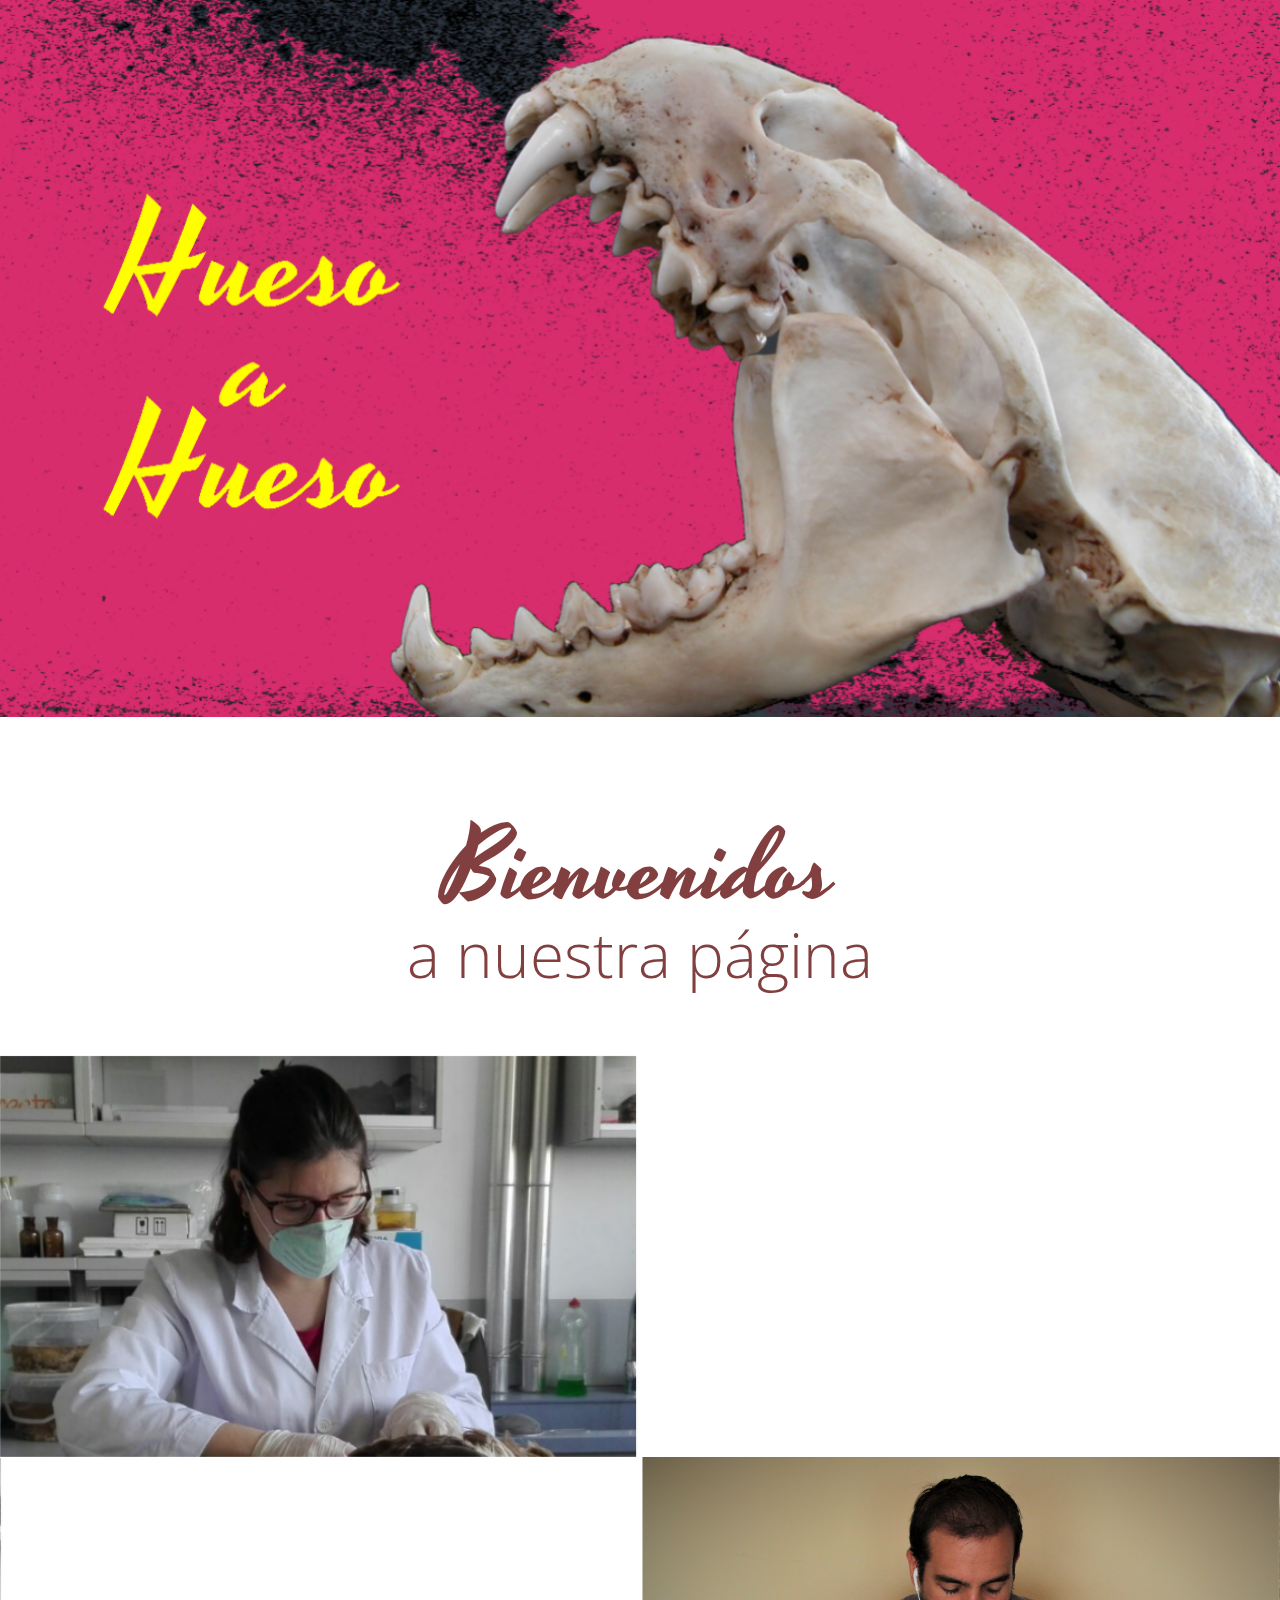
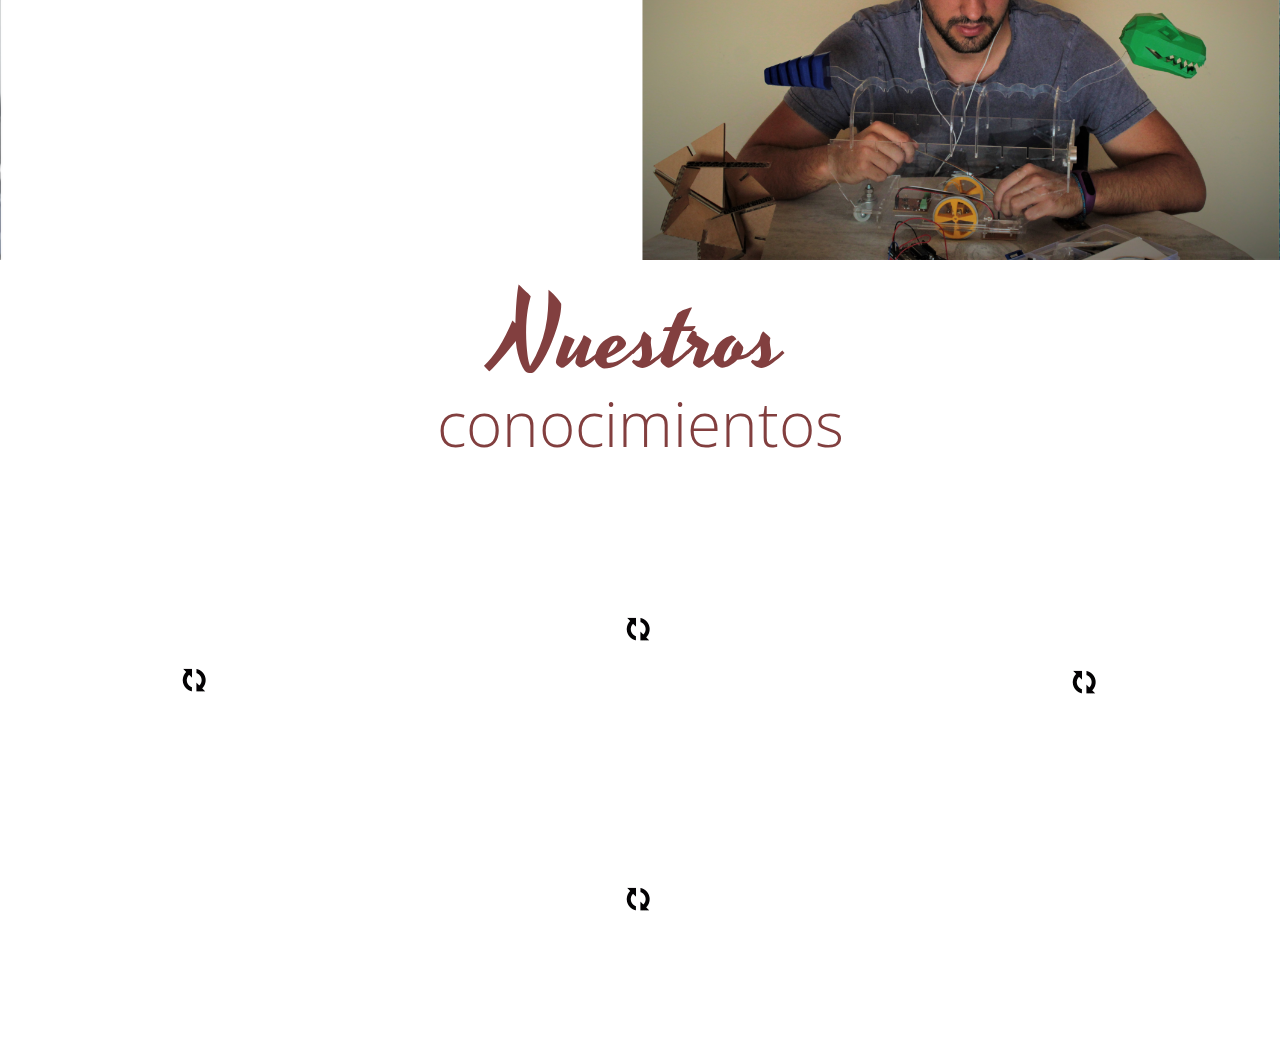
<file: index.html>
﻿<!DOCTYPE html>
<html lang="en">
<head>
    <title>Home</title>
    <meta charset="utf-8">
    <meta name="format-detection" content="telephone=no"/>
    <meta name="viewport" content="width=device-width, initial-scale=1">
    <link rel="stylesheet" href="https://www.w3schools.com/w3css/4/w3.css">
    <link rel="icon" href="images/favicon.ico" type="image/x-icon">
    <link rel="stylesheet" href="css/grid.css">
    <link rel="stylesheet" href="css/style.css">
    <link rel="stylesheet" href="css/camera.css">
    <link rel="stylesheet" href="css/jquery.fancybox.css">
    <link rel="stylesheet" type="text/css" href="fuentes.css">

    <script src="js/jquery.js"></script>
    <script src="js/jquery-migrate-1.2.1.js"></script>

    <!--[if lt IE 9]>
    <html class="lt-ie9">
    <div style=' clear: both; text-align:center; position: relative;'>
        <a href="http://windows.microsoft.com/en-US/internet-explorer/..">
            <img src="images/ie8-panel/warning_bar_0000_us.jpg" border="0" height="42" width="820"
                 alt="You are using an outdated browser. For a faster, safer browsing experience, upgrade for free today."/>
        </a> 
    </div>
    <script src="js/html5shiv.js"></script>
    <![endif]-->
 
    <script src='js/device.min.js'></script> 
    <style>
.containers {
  position: relative;
  width: 100%;
}

.image {
  display: block;
  width: 100%;
  height: auto;
}
#para1 {
  text-align: center;
  font-family: 'Open Sans', sans-serif;
  font-size: 150%;
  line-height: 40px;
  font-weight: 300;
  color: #ffffff;
}

#para2 {
  text-align: center;
  display: block;
  font-family: 'Yesteryear', cursive;
  font-size: 250%;
  line-height: 40px;
  font-weight: 400;
  color: #ffffff;
}

.overlay {
  position: absolute;
  bottom: 0;
  left: 100%;
  right: 0;
  background-color: #008CBA;
  overflow: hidden;
  width: 0;
  height: 100%;
  transition: .5s ease;
}

.containers:hover .overlay {
  width: 50%;
  left: 50%;
}

.text {
  white-space: nowrap; 
  color: white;
  font-size: 25px;
  text-align: center;
  position: relative;
  overflow: hidden;
  top: 50%;
  left: 50%;
  transform: translate(-50%, -50%);
  -ms-transform: translate(-50%, -50%);
}
.containers1 {
  position: relative;
  width: 100%;
}

.image1 {
  display: block;
  width: 100%;
  height: auto;
}

.overlay1{
  position: absolute;
  bottom: 0;
  left: 0%;
  right: 0;
  background-color: #008CBA;
  overflow: hidden;
  width: 0;
  height: 100%;
  transition: .5s ease;
}

.containers1:hover .overlay1 {
  width: 50%;
  left: 0%;
}

.text1 {
  white-space: nowrap; 
  color: white;
  font-size: 25px;
  position: absolute;
  text-align: center;
  overflow: hidden;
  top: 50%;
  left: 50%;
  transform: translate(-50%, -50%);
  -ms-transform: translate(-50%, -50%);
}
</style>
</head>

<body>
<div class="page">
    <!--========================================================
                              HEADER
    =========================================================-->
    <header>

      <img src="images/portada.png" alt="Mountain View" style="width:100%;height:100%;">
                <!-- PARA PODER AÑADIR MÄS INFORMACIÓN
                div data-thumb="images/slide02_thumb.jpg" data-src="images/slide02.jpg">
                    <div class="camera_caption fadeIn">
                    </div>
                </div>
                <div data-thumb="images/slide03_thumb.jpg" data-src="images/slide03.jpg">
                    <div class="camera_caption fadeIn">
                    </div>
                </div>
            </div>

            <div class="brand wow fadeIn">
                <h1 class="brand_name">
                    <a href="./">Cafe</a>
                </h1-->
                
       
        
       

    </header>
    <!--========================================================
                              CONTENT
    =========================================================-->
    <main>
        <section class="well">
            <div class="container">
                <h2><em>Bienvenidos</em>a nuestra página</h2>
            </div>
            <br>
            <br>
            <br>
                <div class="containers">
                     <img src="images/luna3.png" alt="Avatar" class="image">
                     <div class="overlay">
                        <div><a href="https://www.linkedin.com/in/luna-lorenzo-v%C3%A9lez-8771a7111/?ppe=1"><p id="para2"> <br><br>LUNA  LORENZO </p><br>
                        <p id="para1">¿Por qué quedarse en la piel? <br> La verdad <br> está ahí adentro.</p></div>
                    </div>    
                </div>
                 <div class="containers1">
                     <img src="images/daniel1.png" alt="Avatar" class="image1">
                     <div class="overlay1">
                        <div><a href="https://www.linkedin.com/in/daniel-amigo-casado-a05701bb/?ppe=1"><p id="para2"> <br><br> DANIEL  AMIGO </p><br>
                        <p id="para1">Educador en biología y nuevas tecnologías. <br> Aficionado a <br> las risas de los niños.</p></div>
                    </div>    
                </div>
                <br>
                <br>
            <div class="container">
                
                <h2><em>Nuestros</em>conocimientos</h2>
            </div>            
            <div class="gallery">
                <div class="gallery_col-1">
                    <a data-fancybox-group="gallery" href="images/filogenia.jpg" class="gallery_item thumb lazy-img" style="padding-bottom: 93.96551724137931%;">
                        <img data-src="images/filogenia.jpg" alt="">
                        <div class="gallery_overlay">
                            <div class="gallery_caption">
                                <p><em>Filogenia de Carnivoros</em></p>
                                <p>Hablaremos de las relaciones evolutivas de diferentes tipos de carnivoros</p>
                            </div>
                        </div>
                    </a>

                    <!--PARA PODER PONER MAS IMAGENES

                    a data-fancybox-group="gallery" href="images/nutria.jpg" class="gallery_item thumb lazy-img" style="padding-bottom: 74.13793103448276%;">
                        <img data-src="images/nutria.jpg" alt="">
                        <div class="gallery_overlay">
                            <div class="gallery_caption">
                                <p><em>Lorem Blandit</em></p>
                                <p>Integer convallis orci vel mi nelaoreet, at ornare lorem consequat. Phasellus era nisl</p>
                            </div>
                        </div>
                    </a>
                    <a data-fancybox-group="gallery" href="images/iguana.jpg" class="gallery_item thumb lazy-img" style="padding-bottom: 94.6551724137931%;">
                        <img data-src="images/iguana.jpg" alt="">
                        <div class="gallery_overlay">
                            <div class="gallery_caption">
                                <p><em>Lorem Blandit</em></p>
                                <p>Integer convallis orci vel mi nelaoreet, at ornare lorem consequat. Phasellus era nisl</p>
                            </div>
                        </div>
                    </a-->
                </div>
                <div class="gallery_col-2">
                    <a data-fancybox-group="gallery" href="images/nutria.jpg" class="gallery_item thumb lazy-img" style="padding-bottom: 52.48322147651007%;">
                        <img data-src="images/nutria.jpg" alt="">
                        <div class="gallery_overlay">
                            <div class="gallery_caption">
                                <p><em>Hueso a Hueso</em></p>
                                <p>Miraremos en el interior de los animales para poder entenderlos un poco mejor</p>
                            </div>
                        </div>
                    </a>
                    <a data-fancybox-group="gallery" href="pag01.html" class="gallery_item thumb lazy-img" style="padding-bottom: 55.97315436241611%;">
                        <img data-src="images/aligator.jpg" alt="">
                        <div class="gallery_overlay">
                            <div class="gallery_caption">
                                <p><em>Conservando Huesos</em></p>
                                <p>Técnicas y métodos para conservar huesos</p>
                            </div>
                        </div>
                    </a>
                    <!--a data-fancybox-group="gallery" href="images/page-1_img08_original.jpg" class="gallery_item thumb lazy-img" style="padding-bottom: 96.10738255033557%;">
                        <img data-src="images/page-1_img08.jpg" alt="">
                        <div class="gallery_overlay">
                            <div class="gallery_caption">
                                <p><em>Lorem Blandit</em></p>
                                <p>Integer convallis orci vel mi nelaoreet, at ornare lorem consequat. Phasellus era nisl</p>
                            </div>
                        </div>
                    </a-->
                </div>
                <div class="gallery_col-3">
                    <a data-fancybox-group="gallery" href="images/iguana.jpg" class="gallery_item thumb lazy-img" style="padding-bottom: 93.69676320272572%;">
                        <img data-src="images/iguana.jpg" alt="">
                        <div class="gallery_overlay">
                            <div class="gallery_caption">
                                <p><em>Al Museo</em></p>
                                <p>Nos pasaremos por los museos para saber un poco más de las exposiciones de esqueletos.</p>
                            </div>
                        </div>
                    </a>
                    <!--a data-fancybox-group="gallery" href="images/page-1_img10_original.jpg" class="gallery_item thumb lazy-img" style="padding-bottom: 72.23168654173765%;">
                        <img data-src="images/page-1_img10.jpg" alt="">
                        <div class="gallery_overlay">
                            <div class="gallery_caption">
                                <p><em>Lorem Blandit</em></p>
                                <p>Integer convallis orci vel mi nelaoreet, at ornare lorem consequat. Phasellus era nisl</p>
                            </div>
                        </div>
                    </a>
                    <a data-fancybox-group="gallery" href="images/page-1_img11_original.jpg" class="gallery_item thumb lazy-img" style="padding-bottom: 93.69676320272572%;">
                        <img data-src="images/page-1_img11.jpg" alt="">
                        <div class="gallery_overlay">
                            <div class="gallery_caption">
                                <p><em>Lorem Blandit</em></p>
                                <p>Integer convallis orci vel mi nelaoreet, at ornare lorem consequat. Phasellus era nisl</p>
                            </div>
                        </div>
                    </a-->
                </div>
            </div>
        </section>
        <!--section class="parallax parallax1" data-parallax-speed="-0.4">
            <div class="container">
                <h2><em>Our </em>Experience</h2>
                <p class="indents-2">Integer convallis orci vel mi nelaoreet, at ornare lorem consequat. Phasellus era nisl auctor vel veliterol. sed,pharetra venenatis nulla. Vestibulum volutpat turpis ut massa commodo, quis aliquam massa facilisis.Integer convallis orci vel mi nelaoreet, at ornare lorem consequat. Phasellus era nisl auctor vel veliterol. sed,pharetra venenatis nulla. Vestibulum volutpat turpis ut massa commodo, quis aliquam massa facilisis. Vestibulum volutpat turpis ut massa commodo, quis aliquam massa facilisis.Integer convallis orci </p>
                <a href="#" class="btn">View full menu</a>
            </div>
        </section>
        <section class="well well__offset-1 bg-1">
            <div class="container">
                <h2><em>Our </em>Cooks</h2>
                <div class="row row__offset-1">
                    <div class="grid_4">
                        <figure>
                            <div class="img lazy-img" style="padding-bottom: 101.0810810810811%;"><img data-src="images/page-1_img12.jpg" alt=""></div>
                            <figcaption>Kevin Grey</figcaption>
                        </figure>
                        <h3>Integer convallis orci vel mi nelaoreet, at ornare lorem consequat. Phasellus era nisl </h3>
                        <p>Vestibulum volutpat turpis ut massa commodo, quis aliquam massa facilisis.Integer convallis orci vel mi nelaoreet, at ornare lorem consequat. Phasellus era nisl auctor vel veliterol. sed,pharetra venenatis nulla.</p>
                    </div>
                    <div class="grid_4">
                        <figure>
                            <div class="img lazy-img" style="padding-bottom: 101.0810810810811%;"><img data-src="images/page-1_img13.jpg" alt=""></div>
                            <figcaption>Linda Klein</figcaption>
                        </figure>
                        <h3>Oeteger convallis orci vel mi nelaoreet, at ornare lorem consequat. Phasellus era nisl </h3>
                        <p>Vestibulum volutpat turpis ut massa commodo, quis aliquam massa facilisis.Integer convallis orci vel mi nelaoreet, at ornare lorem consequat. Phasellus era nisl auctor vel veliterol. sed,pharetra venenatis nulla.</p>
                    </div>
                    <div class="grid_4">
                        <figure>
                            <div class="img lazy-img" style="padding-bottom: 101.0810810810811%;"><img data-src="images/page-1_img14.jpg" alt=""></div>
                            <figcaption>Ann Shelton</figcaption>
                        </figure>
                        <h3>Koteger convallis orci vel mi nelaoreet, at ornare lorem consequat. Phasellus era nisl </h3>
                        <p>Vestibulum volutpat turpis ut massa commodo, quis aliquam massa facilisis.Integer convallis orci vel mi nelaoreet, at ornare lorem consequat. Phasellus era nisl auctor vel veliterol. sed,pharetra venenatis nulla.</p>
                    </div>
                </div>
                <div class="decoration"><a href="#" class="btn">Read more</a></div>
            </div>
        </section>
        <section class="well well__offset-2">
            <div class="container center">
                <h2><em>Make </em>a Reservation</h2>
                <p class="indents-2">Fnteger convallis orci vel mi nelaoreet, at ornare lorem consequat. Phasellus era nisl auctor vel veliterol. sed,pharetra venenatis nulla. Vestibulum volutpat turpis ut massa commodo, quis aliquam massa facilisis.Integer convallis orci vel mi nelaoreet, at ornare lorem consequat. Phasellus era nisl auctor vel veliterol.</p>
                <address class="address-1">
                    <dl><dt>Address:</dt> <dd>4578 Marmora Road, Glasgow DA04 89GR</dd></dl>
                    <p><em>800 2345-6789</em></p>
                </address>
            </div>
        </section>
    </main>

    <!--========================================================
                              FOOTER
    =========================================================-->
    <!--footer>
        <div class="container">
            <ul class="socials">
                <li><a href="#" class="fa fa-facebook"></a></li>
                <li><a href="#" class="fa fa-tumblr"></a></li>
                <li><a href="#" class="fa fa-google-plus"></a></li>
            </ul>
            <div class="copyright">© <span id="copyright-year"></span> |
                <a href="#">Privacy Policy</a>
            </div>
        </div>
        <div class="tm"><a href="#"><img src="images/TM_logo.png" alt=""></a></div>
    </footer>
</div-->

<script src="js/script.js"></script>
</body>
</html>
</file>
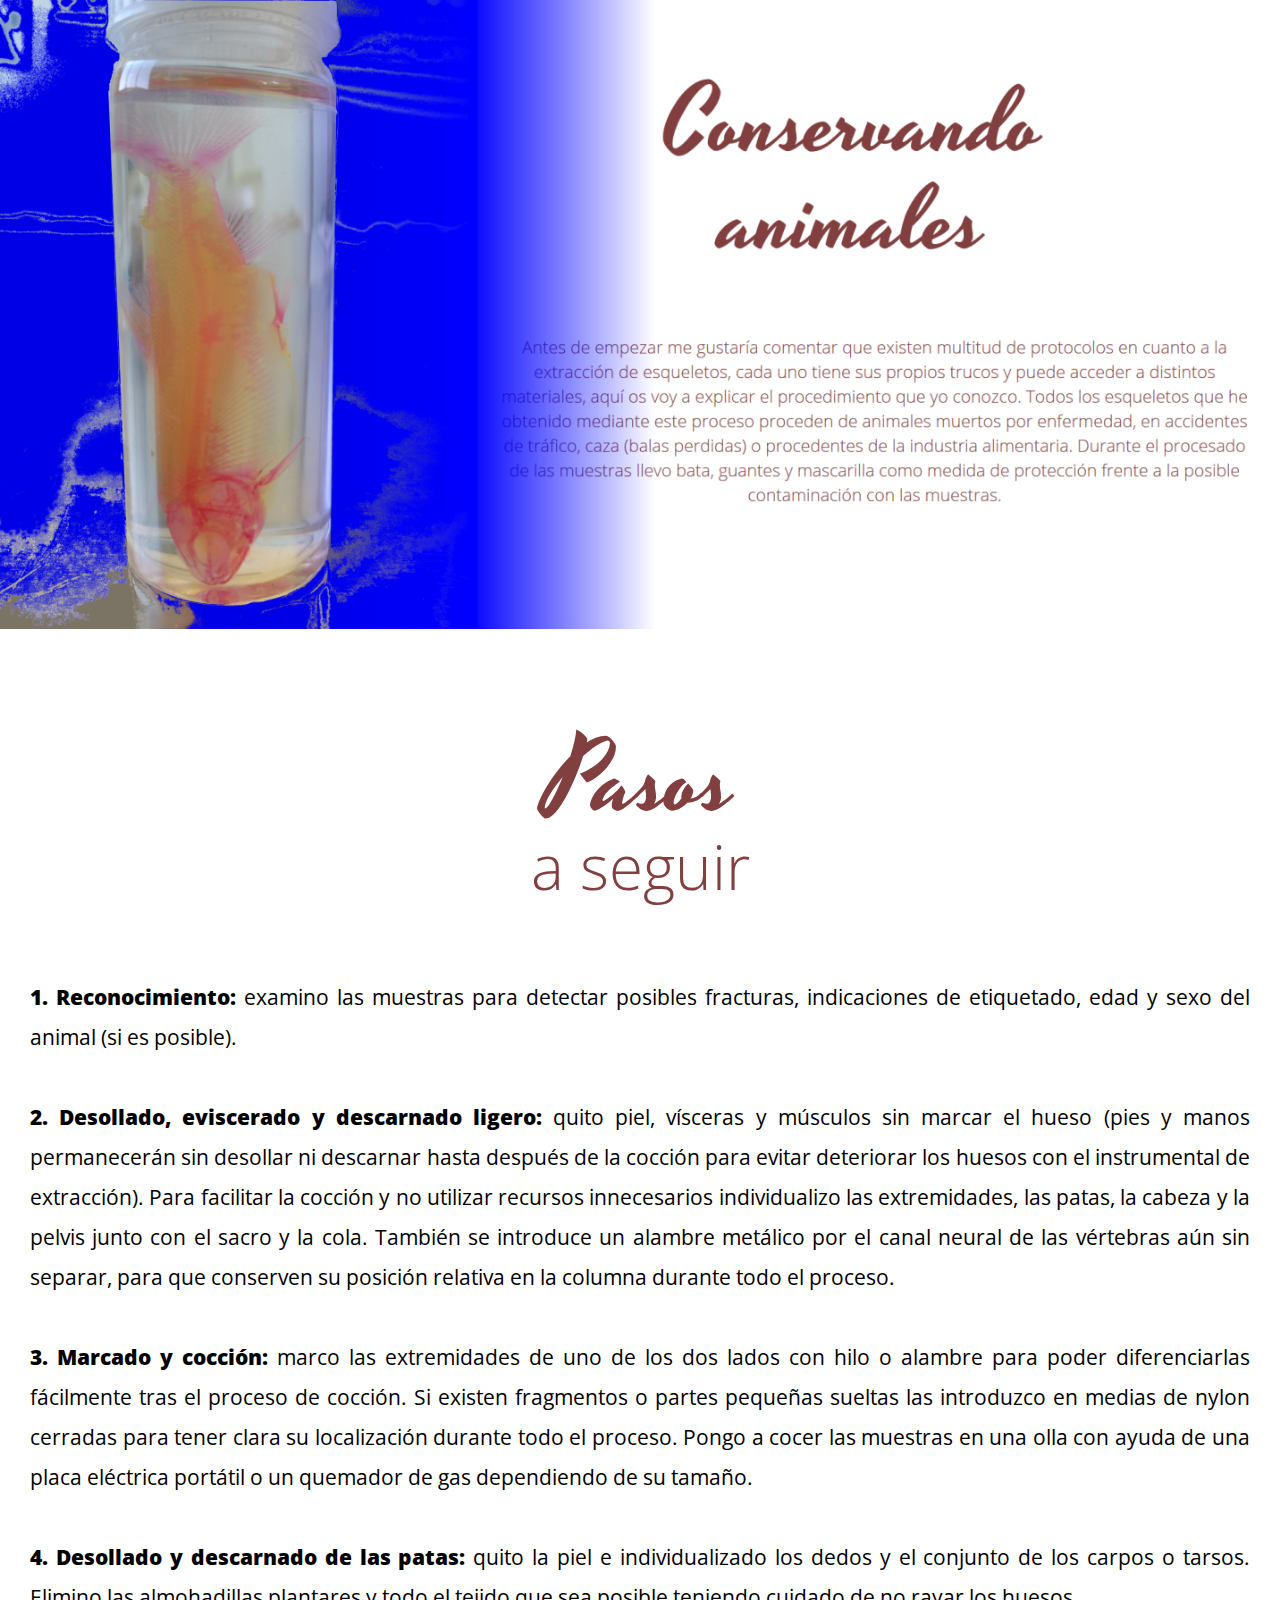
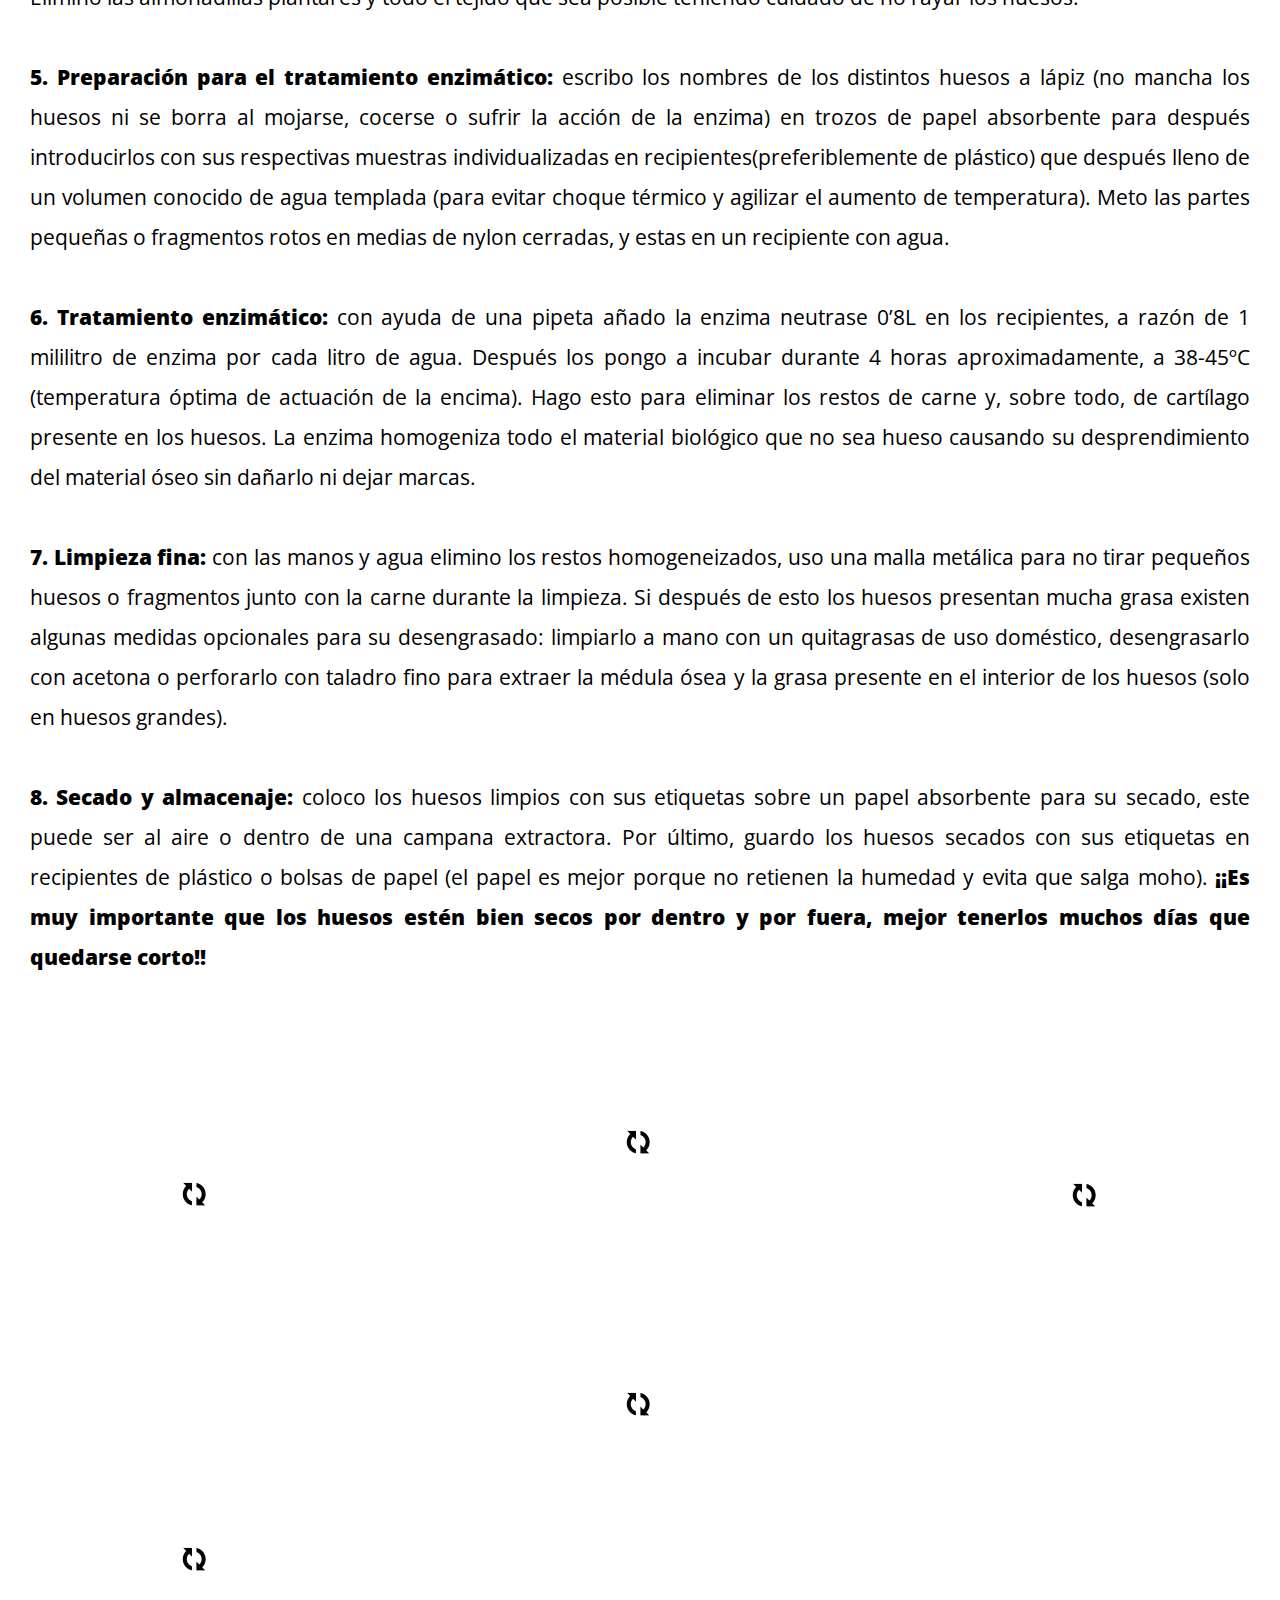
<file: pag01.html>
<!DOCTYPE html>
<html lang="en">
<head>
    <title>Home</title>
    <meta charset="utf-8">
    <meta name="format-detection" content="telephone=no"/>
    <meta name="viewport" content="width=device-width, initial-scale=1">
    <link rel="stylesheet" href="https://www.w3schools.com/w3css/4/w3.css">
    <link rel="icon" href="images/favicon.ico" type="image/x-icon">
    <link rel="stylesheet" href="css/grid.css">
    <link rel="stylesheet" href="css/style.css">
    <link rel="stylesheet" href="css/camera.css">
    <link rel="stylesheet" href="css/jquery.fancybox.css">
    <link rel="stylesheet" type="text/css" href="fuentes.css">

    <script src="js/jquery.js"></script>
    <script src="js/jquery-migrate-1.2.1.js"></script>

    <!--[if lt IE 9]>
    <html class="lt-ie9">
    <div style=' clear: both; text-align:center; position: relative;'>
        <a href="http://windows.microsoft.com/en-US/internet-explorer/..">
            <img src="images/ie8-panel/warning_bar_0000_us.jpg" border="0" height="42" width="820"
                 alt="You are using an outdated browser. For a faster, safer browsing experience, upgrade for free today."/>
        </a> 
    </div>
    <script src="js/html5shiv.js"></script>
    <![endif]-->
 
    <script src='js/device.min.js'></script> 
    <style>

p.sanserif{
  text-align: justify;
  text-justify: inter-word;
  font-family: 'Open Sans', sans-serif;
  font-size: 150%;
  line-height: 40px;
  color: #000000;
  margin: 30px 30px;
}
p.thick {
  text-align: justify;
  text-justify: inter-word;
  font-family: 'Open Sans', sans-serif;
  font-size: 150%;
  line-height: 40px;
  font-weight: 900;
  color: #000000;
}
.containers {
  position: relative;
  width: 100%;
}

.image {
  display: block;
  width: 100%;
  height: auto;
}
#para1 {
  text-align: center;
  font-family: 'Open Sans', sans-serif;
  font-size: 150%;
  line-height: 40px;
  font-weight: 300;
  color: #ffffff;
}

#para2 {
  text-align: center;
  display: block;
  font-family: 'Yesteryear', cursive;
  font-size: 250%;
  line-height: 40px;
  font-weight: 400;
  color: #ffffff;
}

.overlay {
  position: absolute;
  bottom: 0;
  left: 100%;
  right: 0;
  background-color: #008CBA;
  overflow: hidden;
  width: 0;
  height: 100%;
  transition: .5s ease;
}

.containers:hover .overlay {
  width: 50%;
  left: 50%;
}

.text {
  white-space: nowrap; 
  color: white;
  font-size: 25px;
  text-align: center;
  position: relative;
  overflow: hidden;
  top: 50%;
  left: 50%;
  transform: translate(-50%, -50%);
  -ms-transform: translate(-50%, -50%);
}
.containers1 {
  position: relative;
  width: 100%;
}

.image1 {
  display: block;
  width: 100%;
  height: auto;
}

.overlay1{
  position: absolute;
  bottom: 0;
  left: 0%;
  right: 0;
  background-color: #008CBA;
  overflow: hidden;
  width: 0;
  height: 100%;
  transition: .5s ease;
}

.containers1:hover .overlay1 {
  width: 50%;
  left: 0%;
}

.text1 {
  white-space: nowrap; 
  color: white;
  font-size: 25px;
  position: absolute;
  text-align: center;
  overflow: hidden;
  top: 50%;
  left: 50%;
  transform: translate(-50%, -50%);
  -ms-transform: translate(-50%, -50%);
}
</style>
</head>

<body>
<div class="page">
    <!--========================================================
                              HEADER
    =========================================================-->
    <header>

      <img src="images/pag01/intro.png" alt="Mountain View" style="width:100%;height:100%;">

    </header>
    <!--========================================================
                              CONTENT
    =========================================================-->
    <main>
        <section class="well">
            <div class="container">
                <h2><em>Pasos</em>a seguir</h2>
            </div>
            <div>
            <br>
            <br>
              <p class="sanserif"> <a style="font-weight: 900;" >1. Reconocimiento:</a> examino las muestras para detectar posibles fracturas, indicaciones de etiquetado, edad y sexo del animal (si es posible).
              <br>
              <br>
              <a style="font-weight: 900;" >2.  Desollado, eviscerado y descarnado ligero:</a> quito piel, vísceras y músculos sin marcar el hueso (pies y manos permanecerán sin desollar ni descarnar hasta después de la cocción para evitar deteriorar los huesos con el instrumental de extracción). Para facilitar la cocción y no utilizar recursos innecesarios individualizo las extremidades, las patas, la cabeza y la pelvis junto con el sacro y la cola. También se introduce un alambre metálico por el canal neural de las vértebras aún sin separar, para que conserven su posición relativa en la columna durante todo el proceso.
              <br>
              <br>
              <a style="font-weight: 900;" >3.  Marcado y cocción: </a>marco las extremidades de uno de los dos lados con hilo o alambre para poder diferenciarlas fácilmente tras el proceso de cocción. Si existen fragmentos o partes pequeñas sueltas las introduzco en medias de nylon cerradas para tener clara su localización durante todo el proceso. Pongo a cocer las muestras en una olla con ayuda de una placa eléctrica portátil o un quemador de gas dependiendo de su tamaño.
              <br>
              <br>
              <a style="font-weight: 900;" >4.  Desollado y descarnado de las patas: </a>quito la piel e individualizado los dedos y el conjunto de los carpos o tarsos. Elimino las almohadillas plantares y todo el tejido que sea posible teniendo cuidado de no rayar los huesos.
              <br>
              <br>
              <a style="font-weight: 900;" >5.  Preparación para el tratamiento enzimático: </a>escribo los nombres de los distintos huesos a lápiz (no mancha los huesos ni se borra al mojarse, cocerse o sufrir la acción de la enzima) en trozos de papel absorbente para después introducirlos con sus respectivas muestras individualizadas en recipientes(preferiblemente de plástico) que después lleno de un volumen conocido de agua templada (para evitar choque térmico y agilizar el aumento de temperatura). Meto las partes pequeñas o fragmentos rotos en medias de nylon cerradas, y estas en un recipiente con agua.
              <br>
              <br>
              <a style="font-weight: 900;" >6.  Tratamiento enzimático:</a> con ayuda de una pipeta añado la enzima neutrase 0’8L en los recipientes, a razón de 1 mililitro de enzima por cada litro de agua.  Después los pongo a incubar durante 4 horas aproximadamente, a 38-45ºC (temperatura óptima de actuación de la encima). Hago esto para eliminar los restos de carne y, sobre todo, de cartílago presente en los huesos. La enzima homogeniza todo el material biológico que no sea hueso causando su desprendimiento del material óseo sin dañarlo ni dejar marcas.
              <br>
              <br>
              <a style="font-weight: 900;" >7.  Limpieza fina:</a> con las manos y agua elimino los restos homogeneizados, uso una malla metálica para no tirar pequeños huesos o fragmentos junto con la carne durante la limpieza. Si después de esto los huesos presentan mucha grasa existen algunas medidas opcionales para su desengrasado: limpiarlo a mano con un quitagrasas de uso doméstico, desengrasarlo con acetona o perforarlo con taladro fino para extraer la médula ósea y la grasa presente en el interior de los huesos (solo en huesos grandes).
              <br>
              <br>
              <a style="font-weight: 900;" >8.  Secado y almacenaje:</a> coloco los huesos limpios con sus etiquetas sobre un papel absorbente para su secado, este puede ser al aire o dentro de una campana extractora. Por último, guardo los huesos secados con sus etiquetas en recipientes de plástico o bolsas de papel (el papel es mejor porque no retienen la humedad y evita que salga moho).<a style="font-weight: 900;" > ¡¡Es muy importante que los huesos estén bien secos por dentro y por fuera, mejor tenerlos muchos días que quedarse corto!!  </a> 
              </p>
              </div>

           
            <div class="gallery">
                <div class="gallery_col-1">
                    <a data-fancybox-group="gallery" href="images/pag01/pag01_02.jpg" class="gallery_item thumb lazy-img" style="padding-bottom: 93.96551724137931%;">
                        <img data-src="images/pag01/pag01_02.jpg" alt="">
                        <div class="gallery_overlay">     
                        </div>
                    </a>
                    <a data-fancybox-group="gallery" href="images/pag01/pag01_04.jpg" class="gallery_item thumb lazy-img" style="padding-bottom: 93.96551724137931%;">
                        <img data-src="images/pag01/pag01_04.jpg" alt="">
                        <div class="gallery_overlay">
                        </div>
                    </a>


                </div>
                <div class="gallery_col-2">
                    <a data-fancybox-group="gallery" href="images/pag01/pag01_03.jpg" class="gallery_item thumb lazy-img" style="padding-bottom: 52.48322147651007%;">
                        <img data-src="images/pag01/pag01_03.jpg" alt="">
                        <div class="gallery_overlay">
                        </div>
                    </a>
                    <a data-fancybox-group="gallery" href="images/pag01/pag01_07.jpg" class="gallery_item thumb lazy-img" style="padding-bottom: 52.48322147651007%;">
                        <img data-src="images/pag01/pag01_07.jpg" alt="">
                        <div class="gallery_overlay">
                        </div>
                    </a>

                </div>
                <div class="gallery_col-3">
                    <a data-fancybox-group="gallery" href="images/pag01/pag01_05.jpg" class="gallery_item thumb lazy-img" style="padding-bottom: 93.69676320272572%;">
                        <img data-src="images/pag01/pag01_05.jpg" alt="">
                        <div class="gallery_overlay">
                       </div>
                    </a>

                </div>
            </div>
        </section>


<script src="js/script.js"></script>
</body>
</html>
</file>
<file: css/camera.css>
/*========================================================
                        Camera
=========================================================*/
.camera_container {
  position: relative;
  padding-bottom: 51.3598327%;
}
.camera_container .brand {
  position: absolute;
  left: 0;
  right: 0;
  top: 30%;
  text-align: center;
}
.camera_container .brand_name {
  padding: 0 20px 15px;
  display: inline-block;
  overflow: hidden;
  font-family: 'Yesteryear', cursive;
  font-size: 200px;
  line-height: 220px;
  font-weight: 400;
  color: #ffffff;
}
@media (max-width: 1700px) {
  .camera_container .brand {
    top: 60px;
  }
}
@media (max-width: 934.58248356px) {
  .camera_container {
    padding-bottom: 480px;
  }
}
.camera_wrap {
  display: none;
  position: absolute;
  left: 0;
  top: 0;
  width: 100%;
  margin-bottom: 0 !important;
  height: 100%;
  background: #fff;
  z-index: 0;
}
.camera_wrap img {
  max-width: none !important;
}
.camera_fakehover {
  height: 100%;
  min-height: 60px;
  position: relative;
  width: 100%;
}
.camera_src {
  display: none;
}
.cameraCont,
.cameraContents {
  height: 100%;
  position: relative;
  width: 100%;
  z-index: 1;
}
.cameraSlide {
  position: absolute;
  left: 0;
  right: 0;
  top: 0;
  bottom: 0;
}
.cameraContent {
  position: absolute;
  left: 0;
  right: 0;
  top: 0;
  bottom: 0;
  display: none;
}
.camera_target {
  position: absolute;
  left: 0;
  right: 0;
  top: 0;
  bottom: 0;
  overflow: hidden;
  text-align: left;
  z-index: 0;
}
.camera_overlayer {
  position: absolute;
  left: 0;
  right: 0;
  top: 0;
  bottom: 0;
  overflow: hidden;
  z-index: 0;
}
.camera_target_content {
  position: absolute;
  left: 0;
  right: 0;
  top: 0;
  bottom: 0;
  overflow: hidden;
  z-index: 2;
}
.camera_loader {
  background: #ffffff url(../images/camera-loader.gif) no-repeat center;
  border: 1px solid #ffffff;
  border-radius: 18px;
  height: 36px;
  left: 50%;
  overflow: hidden;
  position: absolute;
  margin: -18px 0 0 -18px;
  top: 50%;
  width: 36px;
  z-index: 3;
}
.camera_nav_cont {
  height: 65px;
  overflow: hidden;
  position: absolute;
  right: 9px;
  top: 15px;
  width: 120px;
  z-index: 4;
}
.camerarelative {
  overflow: hidden;
  position: relative;
}
.imgFake {
  cursor: pointer;
}
.camera_command_wrap .hideNav {
  display: none;
}
.camera_command_wrap {
  left: 0;
  position: relative;
  right: 0;
  z-index: 4;
}
.showIt {
  display: none;
}
.camera_clear {
  clear: both;
  display: block;
  height: 1px;
  margin: -1px 0 25px;
  position: relative;
}
.camera_caption {
  display: none;
}
.cameraContent .camera_caption {
  display: block;
}
/*================   Custom Layout&Styles   =====================*/
.camera_caption {
  position: absolute;
}
.camera_caption > div {
  height: 100%;
}
.camera_pag_ul {
  text-align: center;
}
.camera_pag_ul li {
  display: inline-block;
  width: 8px;
  height: 8px;
  line-height: 8px;
  text-align: center;
  cursor: pointer;
  -webkit-border-radius: 50%;
  -moz-border-radius: 50%;
  border-radius: 50%;
  background: #888;
  -moz-transition: 0.3s all ease;
  -o-transition: 0.3s all ease;
  -webkit-transition: 0.3s all ease;
  transition: 0.3s all ease;
}
.camera_pag_ul li.cameracurrent,
.camera_pag_ul li:hover {
  background: #333;
}
.camera_pag_ul li + li {
  margin-left: 4px;
}
.camera_pag_ul li > span {
  display: none;
}
.camera_thumbs_cont {
  position: absolute;
  left: 0;
  right: 0;
  bottom: 198px;
  text-align: center;
}
.camera_thumbs_cont ul {
  display: inline-block;
  width: auto !important;
}
.camera_thumbs_cont ul li {
  float: left;
  cursor: pointer;
}
.camera_thumbs_cont ul li img {
  max-width: 100% !important;
}
.camera_thumbs_cont ul li + li {
  margin-left: 80px;
}
.camera_thumbs_cont ul li img {
  border-radius: 63px;
}
@media (max-width: 979px) {
  .camera_thumbs_cont ul li {
    width: 70px;
  }
  .camera_thumbs_cont ul li + li {
    margin-left: 20px;
  }
}
@media (max-width: 1700px) {
  .camera_thumbs_cont {
    bottom: 30px;
  }
}
</file>
<file: fuentes.css>
@font-face {
  font-family: "mandala";
  src: url("fuentes/mandala.otf");
}

p1 {
  font-family: "mandala", cursive;
 font-size: 110%;
}
</file>
<file: css/grid.css>
/*==========================================================
                        NORMALIZE
==========================================================*/
html,
body,
div,
span,
applet,
object,
iframe,
h1,
h2,
h3,
h4,
h5,
h6,
p,
blockquote,
pre,
a,
abbr,
acronym,
address,
big,
cite,
code,
del,
dfn,
em,
img,
ins,
kbd,
q,
s,
samp,
small,
strike,
strong,
sub,
sup,
tt,
var,
b,
u,
i,
center,
dl,
dt,
dd,
ol,
ul,
li,
fieldset,
form,
label,
legend,
table,
caption,
tbody,
tfoot,
thead,
tr,
th,
td,
article,
aside,
canvas,
details,
embed,
figure,
figcaption,
footer,
header,
hgroup,
menu,
nav,
output,
ruby,
section,
summary,
time,
mark,
audio,
video {
  margin: 0;
  padding: 0;
  border: 0;
  font-size: 100%;
  font: inherit;
  vertical-align: top;
}
article,
aside,
details,
figcaption,
figure,
footer,
header,
hgroup,
menu,
nav,
section {
  display: block;
}
body {
  line-height: 1;
}
ol,
ul {
  list-style: none;
}
blockquote,
q {
  quotes: none;
}
blockquote:before,
blockquote:after,
q:before,
q:after {
  content: '';
  content: none;
}
table {
  border-collapse: collapse;
  border-spacing: 0;
}
/*==========================================================
                        GRID SYSTEM
==========================================================*/
.container,
.container-fluid {
  margin-right: auto;
  margin-left: auto;
  -moz-box-sizing: border-box;
  -webkit-box-sizing: border-box;
  box-sizing: border-box;
}
.container:before,
.container-fluid:before,
.row:before,
.container:after,
.container-fluid:after,
.row:after {
  content: " ";
  display: table;
}
.container:after,
.container-fluid:after,
.row:after {
  clear: both;
}
.container-fluid [class*="grid_"] {
  float: left;
  width: 8.33333333%;
  min-height: 1px;
}
.container-fluid .grid_12 {
  width: 100%;
}
.container-fluid .grid_11 {
  width: 91.66666667%;
}
.container-fluid .grid_10 {
  width: 83.33333333%;
}
.container-fluid .grid_9 {
  width: 75%;
}
.container-fluid .grid_8 {
  width: 66.66666667%;
}
.container-fluid .grid_7 {
  width: 58.33333333%;
}
.container-fluid .grid_6 {
  width: 50%;
}
.container-fluid .grid_5 {
  width: 41.66666667%;
}
.container-fluid .grid_4 {
  width: 33.33333333%;
}
.container-fluid .grid_3 {
  width: 25%;
}
.container-fluid .grid_2 {
  width: 16.66666667%;
}
.container-fluid .grid_1 {
  width: 8.33333333%;
}
.container-fluid .preffix_12 {
  margin-left: 100%;
}
.container-fluid .preffix_11 {
  margin-left: 91.66666667%;
}
.container-fluid .preffix_10 {
  margin-left: 83.33333333%;
}
.container-fluid .preffix_9 {
  margin-left: 75%;
}
.container-fluid .preffix_8 {
  margin-left: 66.66666667%;
}
.container-fluid .preffix_7 {
  margin-left: 58.33333333%;
}
.container-fluid .preffix_6 {
  margin-left: 50%;
}
.container-fluid .preffix_5 {
  margin-left: 41.66666667%;
}
.container-fluid .preffix_4 {
  margin-left: 33.33333333%;
}
.container-fluid .preffix_3 {
  margin-left: 25%;
}
.container-fluid .preffix_2 {
  margin-left: 16.66666667%;
}
.container-fluid .preffix_1 {
  margin-left: 8.33333333%;
}
.container,
.container-fluid {
  width: 1170px;
}
.container .row {
  margin-left: -30px;
}
.container [class*="grid_"] {
  float: left;
  min-height: 1px;
  margin-left: 30px;
}
.container .grid_12 {
  width: 1170px;
}
.container .grid_11 {
  width: 1070px;
}
.container .grid_10 {
  width: 970px;
}
.container .grid_9 {
  width: 870px;
}
.container .grid_8 {
  width: 770px;
}
.container .grid_7 {
  width: 670px;
}
.container .grid_6 {
  width: 570px;
}
.container .grid_5 {
  width: 470px;
}
.container .grid_4 {
  width: 370px;
}
.container .grid_3 {
  width: 270px;
}
.container .grid_2 {
  width: 170px;
}
.container .grid_1 {
  width: 70px;
}
.container .preffix_12 {
  margin-left: 1230px;
}
.container .preffix_11 {
  margin-left: 1130px;
}
.container .preffix_10 {
  margin-left: 1030px;
}
.container .preffix_9 {
  margin-left: 930px;
}
.container .preffix_8 {
  margin-left: 830px;
}
.container .preffix_7 {
  margin-left: 730px;
}
.container .preffix_6 {
  margin-left: 630px;
}
.container .preffix_5 {
  margin-left: 530px;
}
.container .preffix_4 {
  margin-left: 430px;
}
.container .preffix_3 {
  margin-left: 330px;
}
.container .preffix_2 {
  margin-left: 230px;
}
.container .preffix_1 {
  margin-left: 130px;
}
@media (min-width: 980px) and (max-width: 1199px) {
  .container,
  .container-fluid {
    width: 940px;
  }
  .container .row {
    margin-left: -20px;
  }
  .container [class*="grid_"] {
    float: left;
    min-height: 1px;
    margin-left: 20px;
  }
  .container .grid_12 {
    width: 940px;
  }
  .container .grid_11 {
    width: 860px;
  }
  .container .grid_10 {
    width: 780px;
  }
  .container .grid_9 {
    width: 700px;
  }
  .container .grid_8 {
    width: 620px;
  }
  .container .grid_7 {
    width: 540px;
  }
  .container .grid_6 {
    width: 460px;
  }
  .container .grid_5 {
    width: 380px;
  }
  .container .grid_4 {
    width: 300px;
  }
  .container .grid_3 {
    width: 220px;
  }
  .container .grid_2 {
    width: 140px;
  }
  .container .grid_1 {
    width: 60px;
  }
  .container .preffix_12 {
    margin-left: 980px;
  }
  .container .preffix_11 {
    margin-left: 900px;
  }
  .container .preffix_10 {
    margin-left: 820px;
  }
  .container .preffix_9 {
    margin-left: 740px;
  }
  .container .preffix_8 {
    margin-left: 660px;
  }
  .container .preffix_7 {
    margin-left: 580px;
  }
  .container .preffix_6 {
    margin-left: 500px;
  }
  .container .preffix_5 {
    margin-left: 420px;
  }
  .container .preffix_4 {
    margin-left: 340px;
  }
  .container .preffix_3 {
    margin-left: 260px;
  }
  .container .preffix_2 {
    margin-left: 180px;
  }
  .container .preffix_1 {
    margin-left: 100px;
  }
}
@media (min-width: 768px) and (max-width: 979px) {
  .container,
  .container-fluid {
    width: 748px;
  }
  .container .row {
    margin-left: -20px;
  }
  .container [class*="grid_"] {
    float: left;
    min-height: 1px;
    margin-left: 20px;
  }
  .container .grid_12 {
    width: 748px;
  }
  .container .grid_11 {
    width: 684px;
  }
  .container .grid_10 {
    width: 620px;
  }
  .container .grid_9 {
    width: 556px;
  }
  .container .grid_8 {
    width: 492px;
  }
  .container .grid_7 {
    width: 428px;
  }
  .container .grid_6 {
    width: 364px;
  }
  .container .grid_5 {
    width: 300px;
  }
  .container .grid_4 {
    width: 236px;
  }
  .container .grid_3 {
    width: 172px;
  }
  .container .grid_2 {
    width: 108px;
  }
  .container .grid_1 {
    width: 44px;
  }
  .container .preffix_12 {
    margin-left: 788px;
  }
  .container .preffix_11 {
    margin-left: 724px;
  }
  .container .preffix_10 {
    margin-left: 660px;
  }
  .container .preffix_9 {
    margin-left: 596px;
  }
  .container .preffix_8 {
    margin-left: 532px;
  }
  .container .preffix_7 {
    margin-left: 468px;
  }
  .container .preffix_6 {
    margin-left: 404px;
  }
  .container .preffix_5 {
    margin-left: 340px;
  }
  .container .preffix_4 {
    margin-left: 276px;
  }
  .container .preffix_3 {
    margin-left: 212px;
  }
  .container .preffix_2 {
    margin-left: 148px;
  }
  .container .preffix_1 {
    margin-left: 84px;
  }
}
@media (max-width: 767px) {
  .container,
  .container-fluid {
    width: 420px;
    padding: 0;
  }
  .container .row {
    margin-left: 0;
  }
  .row + .row,
  [class*="grid_"] + [class*="grid_"] {
    margin-top: 30px;
  }
  .container [class*="grid_"],
  .container-fluid [class*="grid_"] {
    float: none;
    display: block;
    width: 100%;
    margin-left: 0;
  }
}
@media (max-width: 479px) {
  body {
    padding: 0;
  }
  .container,
  .container-fluid {
    width: 300px;
    padding: 0 15px;
  }
  .row {
    margin-left: 0;
  }
}
</file>
<file: css/style.css>
@import "animate.css";
@import url(//maxcdn.bootstrapcdn.com/font-awesome/4.3.0/css/font-awesome.min.css);
@import url(http://fonts.googleapis.com/css?family=Open+Sans:300,400,700);
@import url(http://fonts.googleapis.com/css?family=Yesteryear);
/*========================================================
                      Main Styles
=========================================================*/
body {
  background: #a95858;
  color: #333;
  font-family: 'Open Sans', sans-serif;
  font-size: 14px;
  line-height: 20px;
  font-weight: 400px;
  -webkit-text-size-adjust: none;
  color: #5f5e4e;
}
img {
  max-width: 100%;
  height: auto;
}
h2 {
  text-align: center;
  font-family: 'Open Sans', sans-serif;
  font-size: 62px;
  line-height: 82px;
  font-weight: 300;
  color: #823f3f;
}
@media (max-width: 767px) {
  h2 {
    font-size: 42px;
    line-height: 56px;
  }
}
h2 em {
  display: block;
  font-family: 'Yesteryear', cursive;
  font-size: 100px;
  line-height: 82px;
  font-weight: 400;
}
@media (max-width: 767px) {
  h2 em {
    font-size: 72px;
    line-height: 56px;
  }
}
h3 {
  font-family: 'Open Sans', sans-serif;
  font-size: 18px;
  line-height: 20px;
  font-weight: 400;
  color: #393328;
}

p a:hover {
  text-decoration: underline;
}
figcaption {
  font-family: 'Yesteryear', cursive;
  font-size: 30px;
  line-height: 40px;
  font-weight: 400;
  color: #393328;
}
.address-1 {
  font-size: 18px;
  line-height: 24px;
}
.address-1 dt {
  display: inline-block;
}
.address-1 dd {
  display: inline-block;
}
.address-1 em {
  font-size: 48px;
  line-height: 56px;
}
.address-1 * + p {
  margin-top: 28px;
}
.address-2 {
  overflow: hidden;
  margin-top: 60px;
}
.address-2 .address_container {
  width: 170px;
  float: left;
}
@media (max-width: 979px) {
  .address-2 .address_container {
    float: none;
    width: 100%;
  }
}
.address-2 dl {
  margin-left: 128px;
  float: left;
}
@media (max-width: 1199px) {
  .address-2 dl {
    margin-left: 50px;
  }
}
@media (max-width: 979px) {
  .address-2 dl {
    margin-left: 0;
    margin-top: 20px;
    float: none;
  }
}
.address-2 dt {
  display: inline-block;
}
.address-2 dd {
  display: inline-block;
}
.address-2 a:hover {
  text-decoration: underline;
}
a {
  font: inherit;
  color: inherit;
  text-decoration: none;
  -moz-transition: 0.3s;
  -o-transition: 0.3s;
  -webkit-transition: 0.3s;
  transition: 0.3s;
}
a:active {
  background: transparent;
}
a[href^="tel:"] {
  color: inherit;
  text-decoration: none;
}
.fa {
  line-height: inherit;
}
[class*='fa-']:before {
  font-weight: 400;
  font-family: 'FontAwesome';
}
.page {
  overflow: hidden;
  min-height: 500px;
}
.lt-ie9 .page {
  min-width: 1200px;
}
.center {
  text-align: center;
}
.indents-1 {
  padding: 0 30px;
}
@media (max-width: 1199px) {
  .indents-1 {
    padding: 0;
  }
}
.indents-2 {
  padding: 0 220px;
}
@media (max-width: 1199px) {
  .indents-2 {
    padding: 0;
  }
}
.indents-3 {
  padding: 0 55px 0 0;
}
@media (max-width: 1199px) {
  .indents-3 {
    padding: 0;
  }
}
/*=======================================================
                        Components
=========================================================*/
/*========================   Menu   ==========================*/
.sf-menu {
  display: inline-block;
}
.sf-menu:before,
.sf-menu:after {
  content: " ";
  display: table;
}
.sf-menu:after {
  clear: both;
}
.sf-menu > li {
  position: relative;
  float: left;
}
.sf-menu > li + li {
  margin-left: 20px;
}
.sf-menu a {
  display: block;
}
.sf-menu {
  font-family: 'Open Sans', sans-serif;
  font-size: 24px;
  line-height: 24px;
  font-weight: 300;
}
.sf-menu > li > a {
  color: #ffffff;
}
.sf-menu > li.sfHover > a,
.sf-menu > li > a:hover {
  color: #2b2929;
}
.sf-menu > li.active > a {
  color: #2b2929;
}
.sf-menu ul {
  display: none;
  position: absolute;
  top: 100%;
  width: 235px;
  margin-top: 30px;
  padding: 0;
  background: #e6e6e6;
  z-index: 2;
  -moz-box-sizing: border-box;
  -webkit-box-sizing: border-box;
  box-sizing: border-box;
}
.sf-menu ul {
  font-family: 'Open Sans', sans-serif;
  font-size: 16px;
  line-height: 30px;
  font-weight: 300;
}
.sf-menu ul > li > a {
  color: #393328;
  padding: 0 20px;
}
.sf-menu ul > li.sfHover > a,
.sf-menu ul > li > a:hover {
  color: #ffffff;
  background: #884646;
}
.sf-menu ul ul {
  position: static;
  top: 100%;
  width: auto;
  margin-top: 0;
  padding: 0;
  z-index: 4;
}
.sf-menu ul ul > li > a {
  color: #393328;
  padding: 0 30px;
}
.sf-menu ul ul > li.sfHover > a,
.sf-menu ul ul > li > a:hover {
  color: #ffffff;
  background: #884646;
}
.sf-menu > li > .sf-with-ul {
  position: relative;
}
.sf-menu > li > .sf-with-ul:before {
  position: absolute;
  left: 50%;
  top: 100%;
  margin-left: -6px;
  content: '\f0d7';
  font: 400 12px/12px 'FontAwesome';
}
@media (max-width: 767px) {
  .sf-menu {
    display: none;
  }
}
.toggle-menu-container .nav {
  margin: 0;
  position: fixed;
  right: -273px;
  top: 0;
  height: 100%;
  width: 273px;
  background: #ffffff;
  border-left: 1px solid #e6e6e6;
  z-index: 998;
}
.toggle-menu-container .nav_title {
  padding: 20px 0;
  background: #423e3e;
}
.toggle-menu-container .sf-menu-toggle {
  position: fixed;
  top: 47px;
  right: 60px;
  width: 75px;
  height: 75px;
  font-size: 60px;
  line-height: 75px;
  color: #fff;
  background: #adabad;
  text-align: center;
}
.toggle-menu-container .sf-menu-toggle:hover {
  text-decoration: none;
  background: #fff;
  color: #000;
}
.toggle-menu-container .sf-menu {
  width: 100%;
}
.toggle-menu-container .sf-menu > li {
  float: none;
}
.toggle-menu-container .sf-menu > li + li {
  margin-left: 0;
}
.toggle-menu-container .sf-menu > li a {
  color: #823f3f;
  background: none;
  padding: 10px 40px;
}
.toggle-menu-container .sf-menu > li.active > a {
  color: #ffffff;
  background: #a95858;
}
.toggle-menu-container .sf-menu > li.sfHover > a,
.toggle-menu-container .sf-menu > li a:hover {
  color: #ffffff;
  background: #ba7a7a;
}
.toggle-menu-container .sf-menu ul {
  position: static;
  padding: 0;
  margin: 0;
  width: 100%;
}
.toggle-menu-container .sf-menu ul li a {
  color: #823f3f;
  background: none;
  padding: 10px 50px;
}
.toggle-menu-container .sf-menu ul li.active > a {
  color: #ffffff;
  background: #a95858;
}
.toggle-menu-container .sf-menu ul li.sfHover > a,
.toggle-menu-container .sf-menu ul li a:hover {
  color: #ffffff;
  background: #ba7a7a;
}
.toggle-menu-container .sf-menu ul ul a {
  padding: 10px 60px;
}
.toggle-menu-container .nav.active {
  right: 0;
}
.toggle-menu-container .nav.active .sf-menu-toggle {
  margin-left: 0;
  top: 6px;
  right: 233px;
  height: 30px;
  width: 30px;
  font-size: 18px;
  line-height: 30px;
}
@media (max-width: 979px) {
  .toggle-menu-container .sf-menu-toggle {
    top: 10px;
    right: 10px;
  }
}
@media (max-width: 767px) {
  .toggle-menu-container .sf-menu {
    display: block;
  }
  .toggle-menu-container .sf-menu a {
    text-align: left;
  }
}
/*==================  Select Menu  ======================*/
.select-menu {
  position: relative;
  display: none;
  margin: 0 auto;
  width: 420px;
  background: #ffffff url('../images/select.png') no-repeat right center;
  overflow: hidden;
}
.select-menu .select {
  width: 440px;
  height: 30px;
  color: #585858;
  background-color: transparent;
  font: 400 15px 'Open Sans', sans-serif;
  line-height: 30px;
  border: none;
  border-radius: 0;
  box-shadow: none;
  outline: none;
  -webkit-appearance: none;
}
.select-menu .select::-ms-expand {
  display: none;
}
@media (max-width: 767px) {
  .select-menu {
    display: block;
  }
}
@media (max-width: 479px) {
  .select-menu {
    width: 270px;
  }
  .select-menu .select {
    width: 290px;
  }
}
/*==================  Stuck menu  ======================*/
.isStuck {
  background: #994f4f;
  z-index: 999;
  border-bottom: 1px solid #333333;
}
.isStuck .nav {
  margin: 24px 0 24px;
}
.isStuck .brand {
  margin: 5px 0 5px;
}
@media only screen and (max-width: 979px) {
  .isStuck {
    display: none !important;
  }
}
/*==================     ToTop     ======================*/
.toTop {
  width: 115px;
  height: 115px;
  font-size: 88px;
  line-height: 115px;
  color: #fff;
  background: #b6b2b3;
  position: fixed;
  right: 66px;
  bottom: 180px;
  display: none;
  overflow: hidden;
  text-align: center;
  text-decoration: none;
  z-index: 20;
  border-radius: 50%;
}
.toTop:hover {
  color: #fff;
  background: #663535;
  text-decoration: none;
}
@media only screen and (max-width: 1399px) {
  .toTop {
    display: none !important;
  }
}
/*==================   Parallax    ======================*/
.parallax {
  width: 100%;
  background-position: center 0;
  background-repeat: no-repeat;
}
.mobile .parallax,
.tablet .parallax {
  background-position: 50% 0 !important;
  background-size: cover;
}
.parallax1 {
  text-align: center;
  background-color: #FFF;
  background-image: url(../images/parallax01.jpg);
  padding: 132px 0 127px;
}
.parallax2 {
  color: #ffffff;
  background-color: #FFF;
  background-image: url(../images/parallax02.jpg);
  padding: 142px 0 142px;
}
.parallax3 {
  background-color: #FFF;
  background-image: url(../images/parallax03.jpg);
  padding: 117px 0 122px;
}
.parallax4 {
  color: #ffffff;
  background-color: #FFF;
  background-image: url(../images/parallax04.jpg);
  padding: 97px 0 100px;
}
.parallax4 h2 {
  color: #ffffff;
}
.parallax5 {
  color: #ffffff;
  background-color: #FFF;
  background-image: url(../images/parallax05.jpg);
  padding: 134px 0px 132px;
}
.parallax5 h2 {
  color: #ffffff;
  text-align: left;
  padding-left: 65px;
  position: relative;
}
.parallax5 h2:before {
  content: '\f000';
  position: absolute;
  left: 0;
  top: 10px;
  font-family: 'FontAwesome';
  font-size: 60px;
  line-height: 60px;
}
@media (max-width: 767px) {
  .parallax {
    background-position: center 0 !important;
    background-size: cover;
  }
}
.img__border {
  border: 1px solid #6c6860;
}
/*========================================================
                     HEADER  Section
=========================================================*/
header {
  background: #a95858;
}
header .brand {
  float: left;
}
header .nav {
  margin: 38px 0 48px 0;
  float: right;
}
@media (max-width: 767px) {
  header {
    text-align: center;
  }
  header .brand,
  header .nav {
    float: none;
  }
}
/*==================     Brand     ======================*/
.brand {
  margin: 14px 0 0 0;
  float: left;
}
.brand_name {
  padding: 0 0 6px 4px;
  display: inline-block;
  overflow: hidden;
  font-family: 'Yesteryear', cursive;
  font-size: 60px;
  line-height: 64px;
  color: #ffffff;
}
/*=======================================================
                     CONTENT  Layout
=========================================================*/
* + p {
  margin-top: 46px;
}
* + h2 {
  margin-top: 138px;
}
* + h3 {
  margin-top: 10px;
}
* + figcaption {
  margin-top: 25px;
}
* + address {
  margin-top: 37px;
}
* + .row {
  margin-top: 80px;
}
* + .row__offset-1 {
  margin-top: 60px;
}
* + .row__offset-2 {
  margin-top: 30px;
}
* + .decoration {
  margin-top: 43px;
}
* + .btn {
  margin-top: 43px;
}
* + .gallery {
  margin-top: 34px;
}
h2 + p {
  margin-top: 55px;
}
h3 + p {
  margin-top: 21px;
}
p + .img {
  margin-top: 46px;
}
.img + h3 {
  margin-top: 46px;
}
/*========================================================
                     CONTENT  Styles
=========================================================*/
main {
  display: block;
  background: #ffffff;
}
/*==================      Well     ======================*/
.well {
  padding: 114px 0 0 0;
}
.well__offset-1 {
  padding: 135px 0 128px 0;
}
.well__offset-2 {
  padding: 141px 0 67px 0;
}
.well__offset-3 {
  padding: 131px 0 129px 0;
}
.well__offset-4 {
  padding: 116px 0 129px 0;
}
/*==================    Buttons    ======================*/
.btn {
  position: relative;
  display: inline-block;
  font-family: 'Open Sans', sans-serif;
  font-size: 20px;
  line-height: 20px;
  font-weight: 400;
  color: #393328;
}
.btn:before,
.btn:after {
  content: '';
  position: absolute;
  left: 50%;
  right: 50%;
  background: #6c6860;
  height: 1px;
  top: 22px;
  opacity: 0;
  -moz-transition: all 0.3s ease;
  -o-transition: all 0.3s ease;
  -webkit-transition: all 0.3s ease;
  transition: all 0.3s ease;
}
.lt-ie9 .btn:before,
.lt-ie9 .btn:after {
  filter: alpha(opacity=0);
}
.btn:hover {
  color: #823f3f;
}
.btn:hover:before {
  left: 0;
  opacity: 1;
}
.lt-ie9 .btn:hover:before {
  filter: alpha(opacity=100);
}
.btn:hover:after {
  right: 0;
  opacity: 1;
}
.lt-ie9 .btn:hover:after {
  filter: alpha(opacity=100);
}
/*================== Decoration ======================*/
.decoration {
  position: relative;
  text-align: center;
}
.decoration:before {
  content: '';
  position: absolute;
  height: 1px;
  top: 10px;
  left: 0;
  right: 50%;
  margin-right: 67px;
  margin-left: 3px;
  background: #6c6860;
}
.decoration:after {
  content: '';
  position: absolute;
  height: 1px;
  top: 10px;
  right: 0;
  left: 50%;
  margin-left: 67px;
  margin-right: 3px;
  background: #6c6860;
}
/*==================   Lazy Img    ======================*/
.lazy-img {
  display: block;
  position: relative;
  height: 0;
  overflow: hidden;
  background: #ffffff url(../images/lazy-loader.gif) no-repeat center center;
}
.lazy-img img {
  position: absolute;
  top: 0;
  left: 0;
  width: 100%;
  height: 100%;
  z-index: 0;
  -moz-transition: 1s all ease;
  -o-transition: 1s all ease;
  -webkit-transition: 1s all ease;
  transition: 1s all ease;
  opacity: 0;
}
.lt-ie9 .lazy-img img {
  filter: alpha(opacity=0);
}
.lazy-img .lazy-loaded {
  opacity: 1;
}
.lt-ie9 .lazy-img .lazy-loaded {
  filter: alpha(opacity=100);
}
/*================== Gallery ======================*/
.gallery {
  width: 100%;
  overflow: hidden;
}
@media (max-width: 767px) {
  .gallery {
    width: 420px;
    margin: 0 auto;
  }
}
@media (max-width: 479px) {
  .gallery {
    width: 300px;
  }
}
.gallery em {
  font-size: 36px;
  line-height: 44px;
  color: #823f3f;
}
.gallery_col-1 {
  float: left;
  width: 30.3347280334728%;
}
@media (max-width: 767px) {
  .gallery_col-1 {
    width: 100%;
  }
}
.gallery_col-2 {
  float: left;
  width: 38.96443514644351%;
}
@media (max-width: 767px) {
  .gallery_col-2 {
    width: 100%;
  }
}
.gallery_col-3 {
  float: left;
  width: 30.70083682008368%;
}
@media (max-width: 767px) {
  .gallery_col-3 {
    width: 100%;
  }
}
.gallery_item {
  display: block;
  position: relative;
}
.gallery_item:hover .gallery_overlay {
  opacity: 1;
}
.lt-ie9 .gallery_item:hover .gallery_overlay {
  filter: alpha(opacity=100);
}
.gallery_overlay {
  position: absolute;
  text-align: center;
  vertical-align: top;
  top: 0;
  bottom: 0;
  left: 0;
  right: 0;
  opacity: 0;
  background: rgba(255, 255, 255, 0.54);
  z-index: 1;
  -moz-transition: all 0.3s ease;
  -o-transition: all 0.3s ease;
  -webkit-transition: all 0.3s ease;
  transition: all 0.3s ease;
}
.lt-ie9 .gallery_overlay {
  filter: alpha(opacity=0);
}
.lt-ie9 .gallery_overlay {
  background: none;
  -ms-filter: progid:DXImageTransform.Microsoft.gradient(startColorstr='#8affffff', endColorstr='#8affffff');
  filter: progid:DXImageTransform.Microsoft.gradient(startColorstr='#8affffff', endColorstr='#8affffff');
  zoom: 1;
}
.gallery_caption {
  position: absolute;
  background: #ffffff;
  width: 295px;
  padding: 28px 40px 42px;
  top: 50%;
  margin-top: -84px;
  left: 50%;
  margin-left: -188px;
}
@media (max-width: 1199px) {
  .gallery_caption {
    width: 240px;
    margin-left: -150px;
    padding: 20px 30px 30px;
  }
}
@media (max-width: 979px) {
  .gallery_caption {
    width: 200px;
    margin-left: -120px;
    padding: 10px 20px 20px;
    margin-top: -62px;
  }
  .gallery_caption em {
    font-size: 24px;
    line-height: 32px;
  }
  .gallery_caption * + p {
    margin-top: 10px;
  }
}
.gallery img {
  width: 100%;
}
.gallery * + p {
  margin-top: 20px;
}
/*========================================================
                     FOOTER  Styles
=========================================================*/
footer {
  padding: 78px 0 0 0;
  text-align: center;
}
footer .socials {
  display: inline-block;
  overflow: hidden;
}
footer .socials li {
  float: left;
}
footer .socials li + li {
  margin-left: 100px;
}
@media (max-width: 767px) {
  footer .socials li + li {
    margin-left: 30px;
  }
}
@media (max-width: 479px) {
  footer .socials li + li {
    margin-left: 15px;
  }
}
footer .socials a {
  display: inline-block;
  width: 94px;
  height: 94px;
  line-height: 94px;
  text-align: center;
  background: #ffffff;
  color: #423e3e;
  border-radius: 50%;
  font-size: 60px;
}
@media (max-width: 479px) {
  footer .socials a {
    font-size: 40px;
    width: 80px;
    height: 80px;
    line-height: 80px;
  }
}
footer .socials a:hover {
  background: #423e3e;
  color: #ffffff;
}
footer .copyright {
  color: #000000;
}
footer .copyright a:hover {
  text-decoration: underline;
}
* + footer .copyright {
  margin-top: 70px;
}
footer .tm {
  background: #423e3e;
}
* + footer .tm {
  margin-top: 11px;
}
.client {
  font-family: 'Open Sans', sans-serif;
  font-size: 18px;
  line-height: 20px;
  font-weight: 400;
  color: #5f5e4e;
}
.client em {
  display: block;
  font-family: 'Yesteryear', cursive;
  font-size: 30px;
  line-height: 40px;
  font-weight: 400;
}
* + .client {
  margin-top: 20px;
}
.bg-1 {
  background: #a95858;
  color: #ffffff;
}
.bg-1 h2 {
  color: #ffffff;
}
.bg-1 h3 {
  color: #ffffff;
}
.bg-1 figcaption {
  color: #ffffff;
}
.bg-1 .decoration:before,
.bg-1 .decoration:after {
  background: #563d34;
}
.bg-1 .btn:before,
.bg-1 .btn:after {
  background: #ffffff;
}
.bg-1 .btn:hover {
  color: #ffffff;
}
.box-1 .img {
  margin-top: 4px;
}
* + .box-1 {
  margin-top: 65px;
}
.box-1 * + p {
  margin-top: 1px;
}
.box-1 * + h3 {
  margin-top: 19px;
}
* + .box-2 {
  margin-top: 70px;
}
.box-3 h2 {
  text-align: left;
  font-size: 48px;
  line-height: 58px;
}
* + .box-3 {
  margin-top: 50px;
}
.box-3 h2 + * {
  margin-top: 50px;
}
/*==================  GOOGLE MAP  ======================*/
* + .map {
  margin-top: 72px;
}
.map_model {
  height: 430px;
}
.map_model img {
  max-width: none !important;
}
@media (max-width: 767px) {
  .map_model {
    height: 250px;
  }
}
@media (max-width: 479px) {
  .map_model {
    height: 200px;
  }
}
.map_locations {
  display: none;
}
</file>
